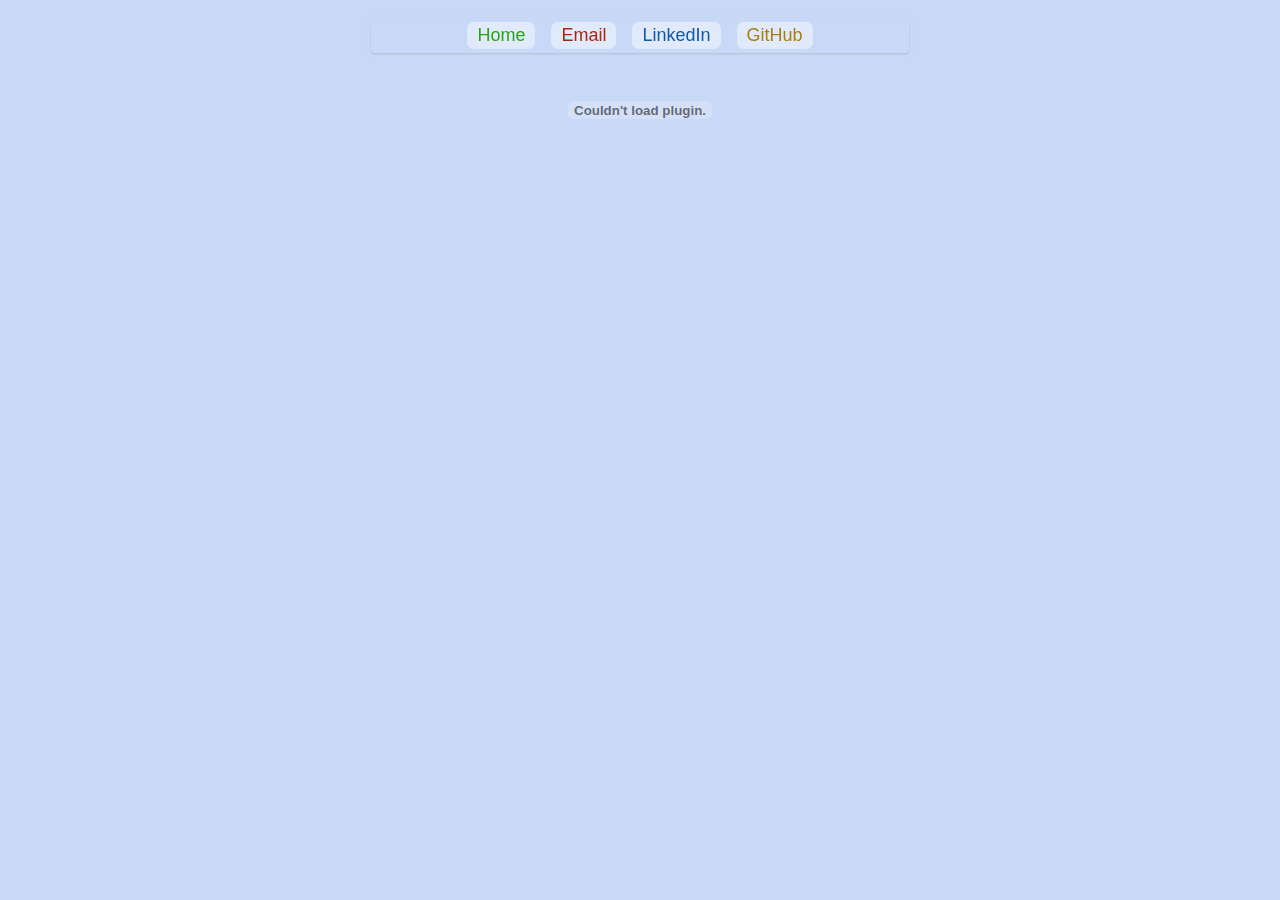
<file: cv.html>
<!DOCTYPE html>
<html>
	<head>
		<title>Shashwat's CV</title>
		<link rel="stylesheet" href="index.module.css">
		<link rel="icon" type="image/x-icon" href="images/cv.png">
	</head>


	<body>
		<div class="navbar">
			<a class="home" href="index.html" title="Homepage" alt="Home">Home</a>
			<a class="email" href="mailto:shwatgal@gmail.com" target="_blank" alt="mailid" title="shwatgal@gmail.com">Email</a>
			<a class="linkedin" href="https://in.linkedin.com/in/shsinghal" target="_blank" title="LinkedIn" alt="LinkedIn">LinkedIn</a>
			<a class="git" href="https://github.com/shtgl" target="_blank" title="Github/shtgl" alt="Github">GitHub</a>
		</div>
		<center><object data="cv/Resume-Shashwat_Singhal.pdf" type="application/pdf" title="Embedded PDF Viewer">
		</object>
		</center>
		<!-- <center><iframe src="cv/Resume-Shashwat_Singhal.pdf" frameborder="0"></iframe></center> -->
	</body>
</html>
</file>
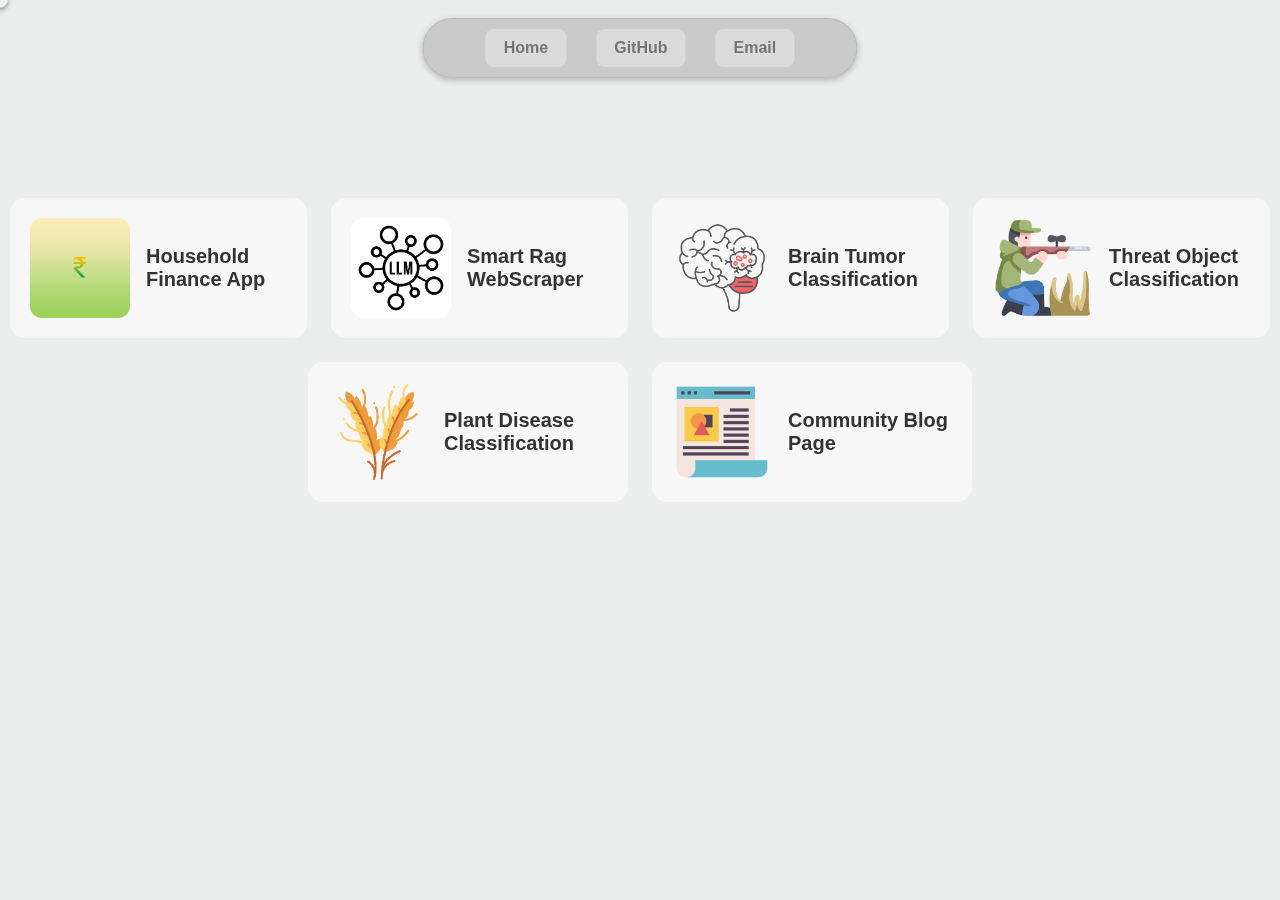
<file: projects.html>
<!DOCTYPE html>
<html lang="en">
<head>
  <meta charset="utf-8">
  <meta name="description" content="Author: Shashwat Singhal; Profession: Analyst, Software Developer; Location: Pune, India">
  <meta name="viewport" content="width=device-width, initial-scale=1.0">
  <title>Projects</title>  
  <link rel="icon" type="image/x-icon" href="images/env.png">
  <link rel="stylesheet" href="css/style.css">
</head>
<body>
  <nav class="navbar" role="navigation" aria-label="Main navigation">
    <a class="home" href="index.html" title="Home">Home</a>
    <a class="project" href="https://github.com/shtgl" target="_blank" title="GitHub">GitHub</a>
    <a class="email" href="mailto:shwatgal@gmail.com" target="_blank" title="shwatgal@gmail.com">Email</a>
  </nav>
  
  <!-- Page Transition Overlay -->
  <div class="page-overlay" id="pageOverlay">
    <div class="loader"></div>
  </div>
  
  <div class="cursor"></div>
  
  <!-- Email Modal -->
  <div class="email-modal" id="emailModal">
    <div class="email-content">
      <h1>Reach Me @</h1><br><br>
      <div class="copy-email" id="copyEmail">shwatgal@gmail.com</div>
      <div class="copy-message" id="copyMessage">Copied!</div><br><br>
      <div class="email-options">
        <button id="closeModal">Done</button>
      </div>
    </div>
  </div>
  
  <script>
    /* =========================
    Global DOM References
    ========================= */
    const emailBtn = document.querySelector('.email');
    const emailModal = document.getElementById('emailModal');
    const closeModal = document.getElementById('closeModal');
    
    const overlay = document.getElementById('pageOverlay');
    
    const cursor = document.querySelector('.cursor');
    const links = document.querySelectorAll('a');
    
    /* =========================
    EMAIL MODAL LOGIC
    ========================= */
    
    // Open email modal
    // Open email modal
    emailBtn.addEventListener('click', (e) => {
      e.preventDefault();
      emailModal.classList.add('active');
    });
    
    // Close email modal when clicking the "Done" button
    closeModal.addEventListener('click', () => {
      emailModal.classList.remove('active');
    });
    
    // Close modal when clicking anywhere outside the content box
    emailModal.addEventListener('click', (e) => {
      if (!e.target.closest('.email-content')) {
        emailModal.classList.remove('active');
      }
    });
    
    
    /* =========================
    CUSTOM CURSOR LOGIC
    ========================= */
    
    document.addEventListener('mousemove', (e) => {
      cursor.style.top = e.clientY + 'px';
      cursor.style.left = e.clientX + 'px';
    });
    
    document.addEventListener('mousedown', () => cursor.classList.add('click'));
    document.addEventListener('mouseup', () => cursor.classList.remove('click'));
    
    links.forEach(link => {
      link.addEventListener('mouseenter', () => cursor.classList.add('hover'));
      link.addEventListener('mouseleave', () => cursor.classList.remove('hover'));
    });
    
    // === COPY EMAIL TO CLIPBOARD ===
    const copyEmail = document.getElementById('copyEmail');
    const copyMessage = document.getElementById('copyMessage');
    
    copyEmail.addEventListener('click', async () => {
      try {
        await navigator.clipboard.writeText(copyEmail.textContent.trim());
        copyMessage.style.display = 'block';
        copyEmail.style.background = '#d7f5da';
        copyEmail.style.color = '#1a5d1a';
        
        // Hide message after 1.5s
        setTimeout(() => {
          copyMessage.style.display = 'none';
          copyEmail.style.background = '#f7f7f7';
          copyEmail.style.color = '#333';
        }, 1500);
      } catch (err) {
        alert('Failed to copy email.');
      }
    });
    
  </script>
  
  <div class="proj">
  <div class="row">
      <div class="card" onclick="window.location.href='https://github.com/shtgl/household_finances_app'">
        <img src="images/rupee.png">
        <div class="section_title">Household Finance App</div>
      </div>

      <div class="card" onclick="window.location.href='https://github.com/Vital-98/Web-RAG-Agent'">
        <img src="images/llm.png">
        <div class="section_title">Smart Rag WebScraper</div>
      </div>

      <div class="card" onclick="window.location.href='https://github.com/shtgl/brain_tumor_nn/'">
        <img src="images/brain.png">
        <div class="section_title">Brain Tumor Classification</div>
      </div>

      <div class="card" onclick="window.location.href='https://github.com/shtgl/threat_object_nn'">
        <img src="images/threat.png">
        <div class="section_title">Threat Object Classification</div>
      </div>

      <div class="card" onclick="window.location.href='https://github.com/shtgl/crop_health_nn'">
        <img src="images/crop.png">
        <div class="section_title">Plant Disease Classification</div>
      </div>

      <div class="card" onclick="window.location.href='https://github.com/shtgl/community_blog_page'">
        <img src="images/blog.png">
        <div class="section_title">Community Blog Page</div>
      </div>
  </div>
</div>
</body>
</html>
</file>
<file: index.module.css>
*{
  margin: 0;
  padding: 0;
 
}

body {
  scroll-behavior: smooth;
  background-color: rgb(200, 217, 247);
} 

h3{
  font-family: Arial, Helvetica, sans-serif;
  color: #9333cf;
}

.content {
  margin-top: 3%;
  font-family: Arial, Helvetica, sans-serif;
  line-height: 160%;
  margin-left: 10%;
  margin-right: 10%;
  align-items: center;
  text-align: justify;
}

.logo img {
  width: 25%;
  border-radius: 32px;
  margin-top: 8%;
  box-shadow: 2px 2px 12px rgb(230, 230, 230), -2px -2px 12px  rgba(216, 216, 216, 0.19);
}

.container{
  background-color: rgb(246, 246, 246);
  height: 100%;
  width: 1000px;
  margin-top: 3%;
  margin-bottom: 3%;
  padding-bottom: 5%;
  border: 1px solid rgb(235, 235, 235);
  box-shadow: 12px 0px 24px 2px rgba(0, 0, 0, 0.08), 0px 12px 12px 2px rgba(0, 0, 0, 0.08);
}

ul > li {
    margin-left: 20px;
}

.navbar {
  font-family: Arial, Helvetica, sans-serif;
  font-size: 14px;
  text-align: center;
  align-items: center;
  display: flex;
  justify-content: center;
  top: 2%;
  position: sticky;
  margin-left:29%;
  margin-right:29%;
  border-radius: 3.5px;
  backdrop-filter: blur(5px);
  box-shadow: 0 1px 2px 0 rgba(73, 73, 73, 0.2), 0 2px 6px 0 rgba(216, 216, 216, 0.19);
}


.home {
  text-decoration: none;
  color: rgb(41, 166, 19);
  padding: 3px 10px;
  text-align: center;
  font-size: auto;
  margin: 4px 8px;
  transition: 0.3s;
  background-color: rgba(255, 255, 255, 0.458);
  border-radius: 7px;
}

.home:hover {
  opacity: 1;
  background-color: rgb(255, 255, 255);
  box-shadow: 0 1px 2px 0 rgba(73, 73, 73, 0.2), 0 2px 6px 0 rgba(216, 216, 216, 0.19);
}

.git {
  text-decoration: none;
  color: rgb(166, 127, 19);
  padding: 3px 10px;
  text-align: center;
  font-size: auto;
  margin: 4px 8px;
  transition: 0.3s;
  border-radius: 7px;
  background-color: rgba(255, 255, 255, 0.458);
}

.git:hover {
  opacity: 1;
  background-color: rgb(255, 255, 255);
  box-shadow: 0 1px 2px 0 rgba(73, 73, 73, 0.2), 0 2px 6px 0 rgba(216, 216, 216, 0.19);
}

.linkedin {
  border: none;
  text-decoration: none;
  color: rgb(19, 88, 166);
  padding: 3px 10px;
  text-align: center;
  font-size: auto;
  margin: 4px 8px;
  transition: 0.3s;
  background-color: rgba(255, 255, 255, 0.458);
  border-radius: 7px;
}

.linkedin:hover {
  opacity: 1;
  background-color: rgb(255, 255, 255);
  box-shadow: 0 1px 2px 0 rgba(73, 73, 73, 0.2), 0 2px 6px 0 rgba(216, 216, 216, 0.19);
}

.cv {
  border: none;
  text-decoration: none;
   color: rgb(112, 19, 166);
  padding: 3px 10px;
  text-align: center;
  font-size: auto;
  margin: 4px 8px;
  transition: 0.3s;
  background-color: rgba(255, 255, 255, 0.458);
  border-radius: 7px;
}

.cv:hover {
  opacity: 1;
  background-color: rgb(255, 255, 255);
  box-shadow: 0 1px 2px 0 rgba(73, 73, 73, 0.2), 0 2px 6px 0 rgba(216, 216, 216, 0.19);
}

.email {
  border: none;
  text-decoration: none;
  color: rgb(166, 41, 19);
  padding: 3px 10px;
  text-align: center;
  font-size: auto;
   margin: 4px 8px;
  transition: 0.3s;
  background-color: rgba(255, 255, 255, 0.458);
  border-radius: 7px;  
}

.email:hover {
  opacity: 1;
  background-color: rgb(255, 255, 255);
  box-shadow: 0 1px 2px 0 rgba(73, 73, 73, 0.2), 0 2px 6px 0 rgba(216, 216, 216, 0.19);
}

.cert, .edu, .exp, .pro{
  border: none;
  text-decoration: none;
  color: rgb(35, 35, 35);
  padding: 0px 3px;
  text-align: center;
  font-size: auto;
  transition: 0.3s;
  border-radius: 3.5px;
}


p{
  border: none;
  text-decoration: none;
  color: rgb(19, 92, 166);
  padding: 0px 3px;
  font-size: auto;
  transition: 0.3s;
  border-radius: 3.5px;
}


iframe {
  margin-top: 6%;
  height:790px;
  width:1000px;  
  box-shadow: 12px 0px 24px 2px rgba(0, 0, 0, 0.08), 0px 12px 12px 2px rgba(0, 0, 0, 0.08);
}

#h1 {
  color: blue;
}


@media screen and (max-width: 1280px) {
	.logo {
		font-size: 32px;
	}
	a,.content {
		font-size: 18px;
		gap: 15px;
	}
}

@media screen and (max-width: 768px) {
	.logo,.content {
		font-size: 24px;
	}
}

@media screen and (max-width: 640px) {
	a, .content {
		justify-content: flex-end;
	}
	.a, .content {
		display: none;
	}
}
</file>
<file: css/style.css>
:root {
  --navbar-height: 76px;
  --bg-color: #f7f7f7;
  --text-color: #444;
  --card-radius: 15px;
  --card-gap: 16px;
  --card-shadow: rgba(0,0,0,0.25);
}

* {
  box-sizing: border-box;
  margin: 0; padding: 0;
}

body {
  font-family: Arial, Helvetica, sans-serif;
  background: #eceded;
  min-height: 100vh;
  color: white;
  cursor: none;
  overflow-x: hidden;
  padding-top: calc(var(--navbar-height) + 20px);
}

h1 {
  display: flex; justify-content: center; align-items: center;
  margin: 2% 0 -7%;
}

.navbar {
  display: flex; justify-content: center; align-items: center;
  gap: 30px;
  padding: 10px 30px;
  width: 30%;
  border-radius: 150px;
  background: rgba(127, 127, 127, 0.31);
  border: 1px solid rgba(142, 142, 142, 0.25);
  backdrop-filter: blur(18px) saturate(160%);
  box-shadow: 0 2px 6px var(--card-shadow);
  position: fixed;
  top: 18px; left: 50%;
  transform: translateX(-50%);
  z-index: 1000;
  flex-wrap: nowrap;
}

.navbar a {
  position: relative;
  overflow: hidden;
  text-decoration: none;
  padding: 10px 16px;
  border-radius: 8px;
  background-color: #e0e0e0c4;
  font-weight: 640;
  display: inline-flex;
  align-items: center;
  gap: 6px;
  font-size: 15px;
  color: #757575;
  transition: color 0.4s ease, padding 0.3s ease;
  z-index: 0; /* keep this link below the pseudo-element layer */
}

.navbar a::before {
  content: "";
  position: absolute;
  inset: 0;
  background: linear-gradient(to right, rgba(221, 221, 221, 0.4), rgba(192, 192, 192, 0.4));
  opacity: 0;
  transition: opacity 0.6s ease;
  z-index: -1; /* 👈 puts the gradient behind the text */
}

.navbar a:hover::before {
  opacity: 1;
}

.navbar a:hover {
  padding: 10px 10%;
}


.cursor {
  position: fixed;
  top: 0; left: 0;
  width: 15px; height: 15px;
  border: 2px solid rgba(255,255,255,0.7);
  border-radius: 50%;
  box-shadow: 0 2px 5px rgba(0,0,0,0.5);
  transform: translate(-50%, -50%);
  pointer-events: none;
  transition: transform 0.15s ease-out, width 0.2s, height 0.2s, background 0.2s;
  backdrop-filter: blur(3px);
  z-index: 4000;
}

.cursor.hover, .cursor.hovered {
  width: 20px; height: 20px;
  border-color: rgba(255,255,255,0.9);
  background: rgba(255,255,255,0.1);
}

.cursor.click, .cursor.clicked {
  transform: translate(-50%, -50%) scale(0.8);
  background: rgba(255,255,255,0.2);
}

.copy-email {
  font-size: 1.1rem;
  font-weight: 600;
  color: #333;
  background: #f7f7f7;
  padding: 10px 12px;
  border-radius: 8px;
  cursor: pointer;
  user-select: none;
  transition: all 0.2s ease;
  display: inline-block;
}

.copy-email:hover {
  background: #eaeaea;
  color: #000;
}

.copy-message {
  display: none;
  font-size: 0.85rem;
  color: #4caf50;
  margin-top: 6px;
  font-weight: 500;
}

.page-overlay {
  position: fixed;
  inset: 0;
  background: #2c2c2c;
  opacity: 0;
  visibility: hidden;
  transition: opacity 0.4s ease, visibility 0.4s ease;
  z-index: 9999;
  display: flex;
  align-items: center;
  justify-content: center;
}

.page-overlay.active {
  opacity: 1;
  visibility: visible;
}

.page-overlay .loader {
  width: 50px; height: 50px;
  border: 4px solid rgba(255,255,255,0.3);
  border-top: 4px solid white;
  border-radius: 50%;
  animation: spin 1s linear infinite;
}

@keyframes spin { to { transform: rotate(360deg); } }

.container {
  width: 94%;
  max-width: 50%;
  padding: 40px 30px;
  margin: 5% auto 20%;
  border-radius: 24px;
  background: var(--bg-color);
  color: var(--text-color);
  box-shadow: 0 2px 6px var(--card-shadow);
  border: 1px solid rgba(255,255,255,0.25);
  transition: transform 0.3s ease, box-shadow 0.3s ease;
}

.container:hover {
  transform: translateY(-0.5px);
  box-shadow: 0 8px 14px var(--card-shadow);
}

.proj {
  margin-top: 8%;
}

.column {
  flex: 20%;
  padding: 10px;
}

.row {
  display: flex;
  flex-wrap: wrap;
  gap: 24px;
  justify-content: center;
  padding: 0 10px;
  box-sizing: border-box;
}

.card {
  flex: 1 1 calc(33.333% - 16px);
  max-width: 320px;
  min-width: 280px;
  box-sizing: border-box;
  background: var(--bg-color);
  border-radius: var(--card-radius);
  padding: 20px;
  cursor: pointer;
  transition: transform 0.3s ease, box-shadow 0.3s ease;
  display: flex;
  align-items: center;
  gap: var(--card-gap);
  text-align: left;
  color: var(--text-color);
  position: relative;
}

.card:hover {
  box-shadow: 0 4px 12px var(--card-shadow);
  transform: translateY(-4px);
}

.card img {
  width: 100px;
  height: 100px;
  object-fit: contain;
  border-radius: 12px;
  flex-shrink: 0;
}

.section_title {
  font-size: 20px;
  font-weight: 600;
  color: #333;
  margin: 0;
}

.card::before,
.card::after {
  position: absolute;
  opacity: 0;
  transition: opacity 0.3s ease, transform 0.3s ease;
}

.card::after {
  content: "Click to visit link";
  bottom: 100%; left: 50%;
  transform: translateX(-50%) translateY(-18px);
  background: rgba(0,0,0,0.75);
  color: #fff;
  padding: 6px 10px;
  border-radius: 6px;
  font-size: 0.8rem;
  white-space: nowrap;
}

.card::before {
  content: "";
  bottom: calc(100% - 4px);
  left: 50%;
  transform: translateX(-50%);
  border: 6px solid transparent;
  border-top-color: rgba(0,0,0,0.75);
}

.card:hover::before,
.card:hover::after {
  opacity: 1;
  transform: translateX(-50%) translateY(-30%);
}

.logo {
  text-align: center;
  margin-top: 4%;
}

.logo img {
  width: 150px;
  height: 150px;
  border-radius: 50%;
  object-fit: cover;
  display: block;
  margin: 0 auto;
  border: 2px solid rgba(0,0,0,0.12);
}

.content p {
  color: var(--text-color);
  margin-top: 10%;
  text-align: justify;
  line-height: 1.7;
}

a {
  text-decoration: none;
}

/* EMAIL MODAL */
.email-modal {
  position: fixed;
  inset: 0;
  background: rgba(0,0,0,0.35);
  backdrop-filter: blur(4px);
  display: none;
  justify-content: center;
  align-items: center;
  z-index: 3000;
  animation: fadeIn 0.3s ease forwards;
}

.email-modal.active {
  display: flex;
}

.email-content {
  background: #fff;
  border-radius: 16px;
  padding: 28px 30px;
  width: 90%;
  max-width: 360px;
  text-align: center;
  color: var(--text-color);
  box-shadow: 0 6px 24px var(--card-shadow);
  animation: slideUp 0.4s ease forwards;
}

.email-options {
  display: flex;
  flex-direction: column;
  gap: 10px;
}

.email-gateway,
#closeModal {
  background: #f7f7f7;
  border: 1px solid #dcdcdc;
  border-radius: 10px;
  padding: 10px 12px;
  font-weight: 600;
  color: var(--text-color);
  cursor: pointer;
  transition: all 0.25s ease;
  font-size: 0.9rem;
}

.email-gateway:hover {
  background: rgb(233,226,255);
  border-color: rgb(210,190,255);
  transform: translateY(-2px);
}

#closeModal {
  background: #ececec;
}

#closeModal:hover {
  background: #ddd;
}

@keyframes fadeIn {
  from { opacity: 0; }
  to { opacity: 1; }
}

@keyframes slideUp {
  from { transform: translateY(25px); opacity: 0; }
  to { transform: translateY(0); opacity: 1; }
}

/* Responsive */

@media (min-width: 1025px) {
  :root {
    --navbar-height: 76px;
    font-size: 18px;
  }
  body {
    padding-top: calc(var(--navbar-height) + 20px);
  }
  .navbar {
    width: 34%;
    padding: 10px 40px;
  }

  .container{margin-top: 14%;}
  .navbar a {
    font-size: 16px;
    padding: 10px 18px;
    width: auto;
  }
  .row {
    margin-top: 3%;
  }
  .card {
    flex: 1 1 280px;
    max-width: 320px;
    min-width: 280px;
  }
  .section_title {
    font-size: 20px;
  }
}

@media (max-width: 1024px) {
  .navbar {
    padding: 2%;
    top: 5%;
    min-width: 50%;
  }

  .container{margin-top: 24%;}

  .proj{
    margin-top: 20%;
  }
  .card {
    flex-basis: calc(50% - 16px);
    max-width: none;
    min-width: 0;
  }
  .row {
    padding: 0 5px;
  }
  .card img {
    width: 80px;
    height: 80px;
  }
  .section_title {
    font-size: 18px;
  }
}

@media (max-width: 768px) and (orientation: landscape) {
  :root {
    --navbar-height: 56px;
  }
  body {
    padding-top: calc(var(--navbar-height) + 10px);
  }
  .navbar {
    flex-wrap: wrap;
    width: 90%;
    top: 5%;
  }
  .navbar a {
    font-size: 12px;
    padding: 6px 10px;
  }  

  .card {
    flex-direction: row;
    align-items: center;
    text-align: left;
  }
  .card img {
    width: 90px;
    height: 90px;
    margin-right: 16px;
  }
}

@media (max-width: 600px) {
  :root {
    --navbar-height: 140px;
    font-size: 14px;
  }
  body {
    padding-top: calc(var(--navbar-height) + 10px);
    cursor: auto;
  }
  .cursor {
    display: none;
  }

  .navbar {
    padding: 3%;
    width: 90%;
    top: 5%;
  }
  .navbar a {
    justify-content: center;
    padding: 10px 8px;
    font-size: 12px;
    width: 25%;
  }

  .container {
    margin-top: 24%;
    max-width: 100%;
    text-align: center;
  }
  .card {
    flex-direction: column;
    align-items: center;
    text-align: center;
    padding: 18px;
    flex-basis: 100%;
    max-width: 50%;
    min-width: auto;
  }
  .card img {
    width: 70%;
    height: auto;
    margin-bottom: 10px;
  }
  .section_title {
    font-size: 16px;
  }
  .proj {
    margin-top: -10%;
  }
  .logo {
    text-align: center;
    margin-top: 4%;
  }

  .logo img {
    width: 90px;
    height: 90px;
    border-radius: 50%;
    object-fit: cover;
    display: block;
    margin: 0 auto;
    border: 2px solid rgba(0,0,0,0.12);
  }

  object,
  iframe {
    width: 94%;
    height: 60vh;
    border-radius: 12px;
    margin: 15px auto 25px;
  }
}

@media (min-width: 1440px) {
  :root {
    font-size: 24px;
  }
  .row {
    display: flex;
    flex-wrap: wrap;
    justify-content: center; /* center cards */
    gap: 24px;
    padding: 0 10px; /* optional padding */
  }
  .container{margin-top: 8%;}
  .navbar{
    top: 5%;
    max-width: 30%;
  }

  .navbar a{
    font-size: 20px;
  }
  .card {
    flex: 0 1 calc((100% / 3) - 16px); /* 3 cards per row with gap accounted */
    max-width: none; /* allow cards to shrink/grow freely */
    min-width: 0;
  }
}
</file>
